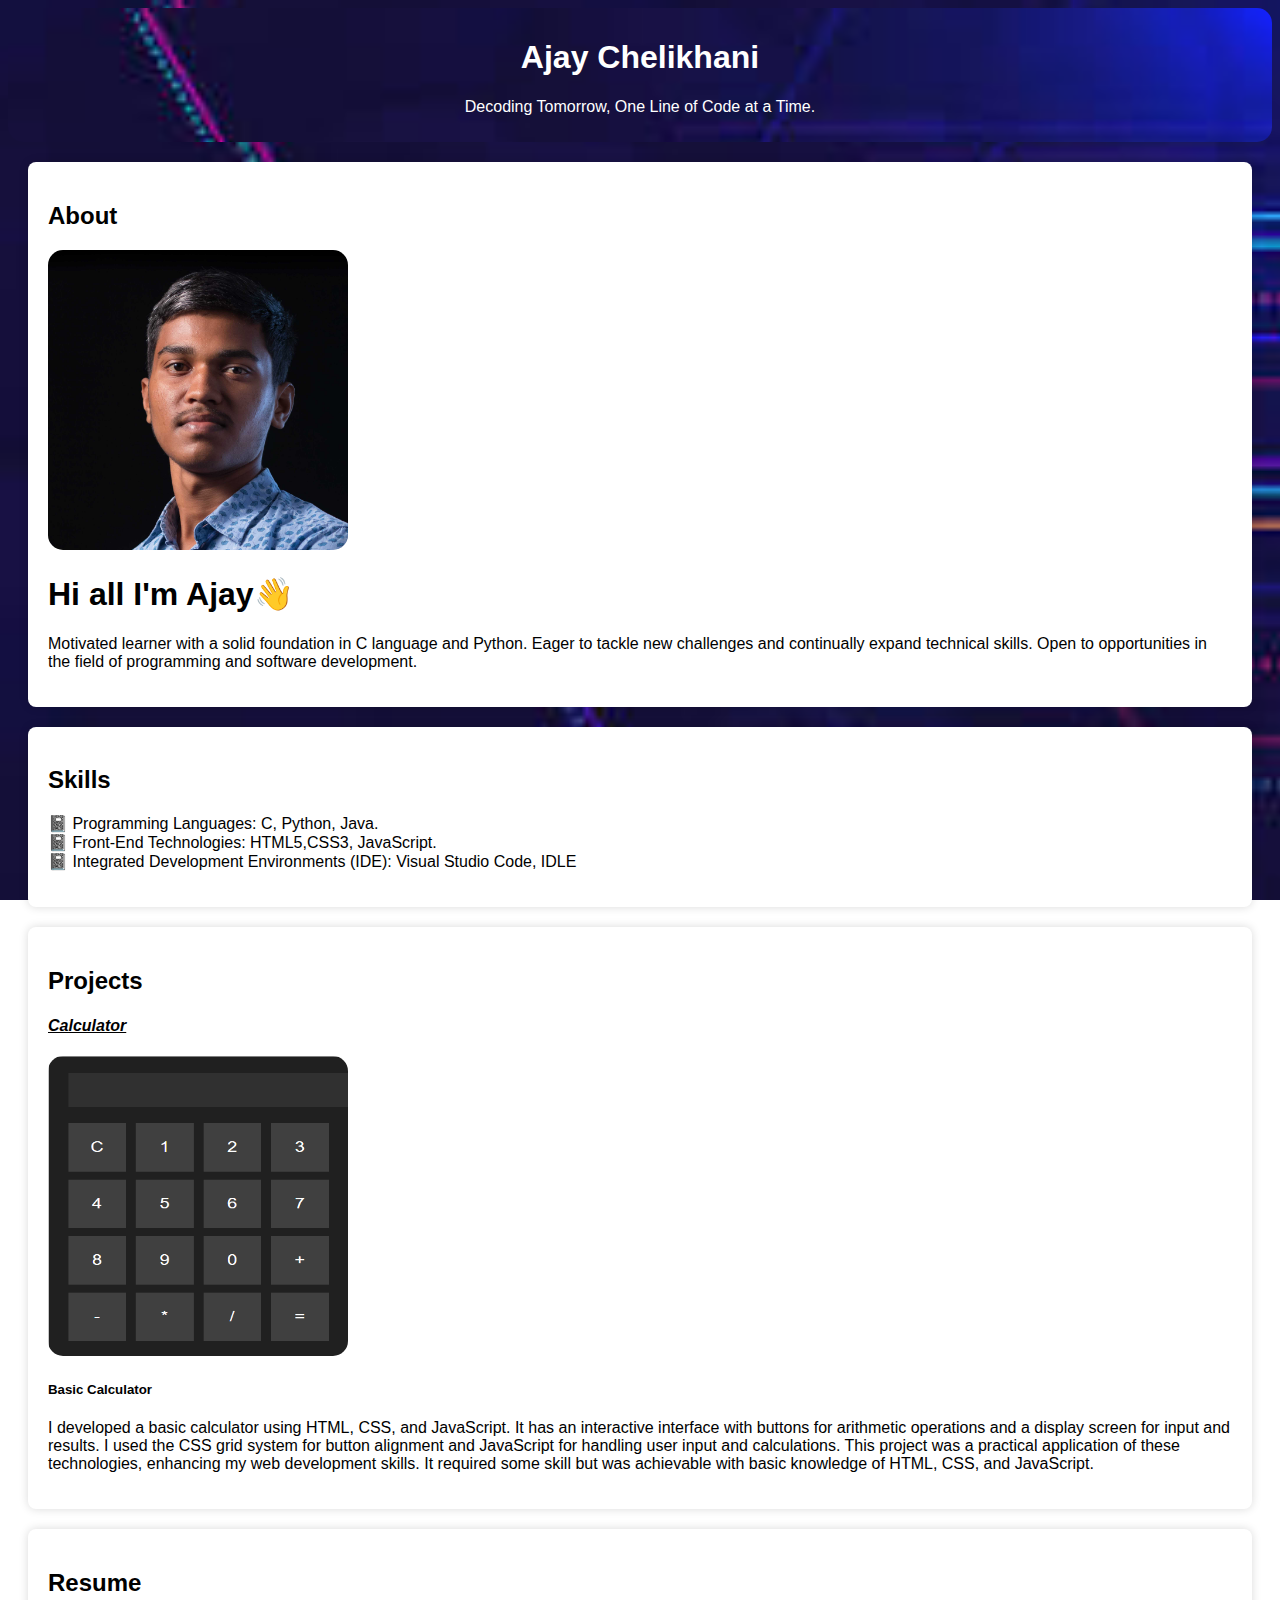
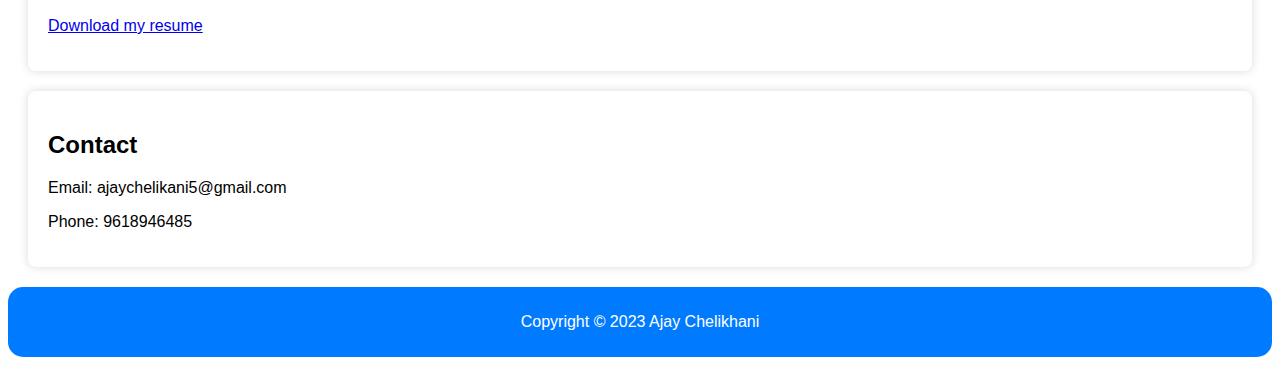
<file: (Level 1) Task 2:- PORTFOLIO/index.html>
<!DOCTYPE html>
<html>
<head>
    <link rel="stylesheet" type="text/css" href="styles.css">
</head>
<body>
    <div id="header">
        <h1>Ajay Chelikhani</h1>
        <p>Decoding Tomorrow, One Line of Code at a Time.</p>
    </div>
    <div id="about">
        <h2>About</h2>
        <img src="22R01A05L4.jpg" alt="Your image" width="300" height="300">
        <p><h1>Hi all I'm Ajay👋</h1></p>
        <p>Motivated learner with a solid foundation in C language and Python. Eager to tackle new challenges and continually expand technical skills. Open to opportunities in the field of programming and software development.</p>
    </div>
    <div id="skills">
        <h2>Skills</h2>
        <p>📓 Programming Languages: C, Python, Java. <br>
            📓 Front-End Technologies: HTML5,CSS3, JavaScript. <br>
            📓 Integrated Development Environments (IDE): Visual Studio Code, IDLE <br>
            </p>
    </div>
    <div id="projects">
        <h2>Projects</h2>
        <h4><em> <u>Calculator</u></em></h4>
        <img src="calcimg.png" alt="Your image1" width="300" height="300">
        <h5>Basic Calculator</h5>
        <p>I developed a basic calculator using HTML, CSS, and JavaScript. It has an interactive interface with buttons for arithmetic operations and a display screen for input and results. I used the CSS grid system for button alignment and JavaScript for handling user input and calculations. This project was a practical application of these technologies, enhancing my web development skills. It required some skill but was achievable with basic knowledge of HTML, CSS, and JavaScript.</p>
        
    </div>
    <div id="resume">
        <h2>Resume</h2>
        <p><a href="AJAY CHELIKHANI.pdf" download>Download my resume</a></p>
    </div>

    <div id="contact">
        <h2>Contact</h2>
        <p>Email: ajaychelikani5@gmail.com</p>
        <p>Phone: 9618946485</p>
    </div>

    <div id="footer">
        <p>Copyright © 2023 Ajay Chelikhani</p>
    </div>
</body>
</html>
</file>
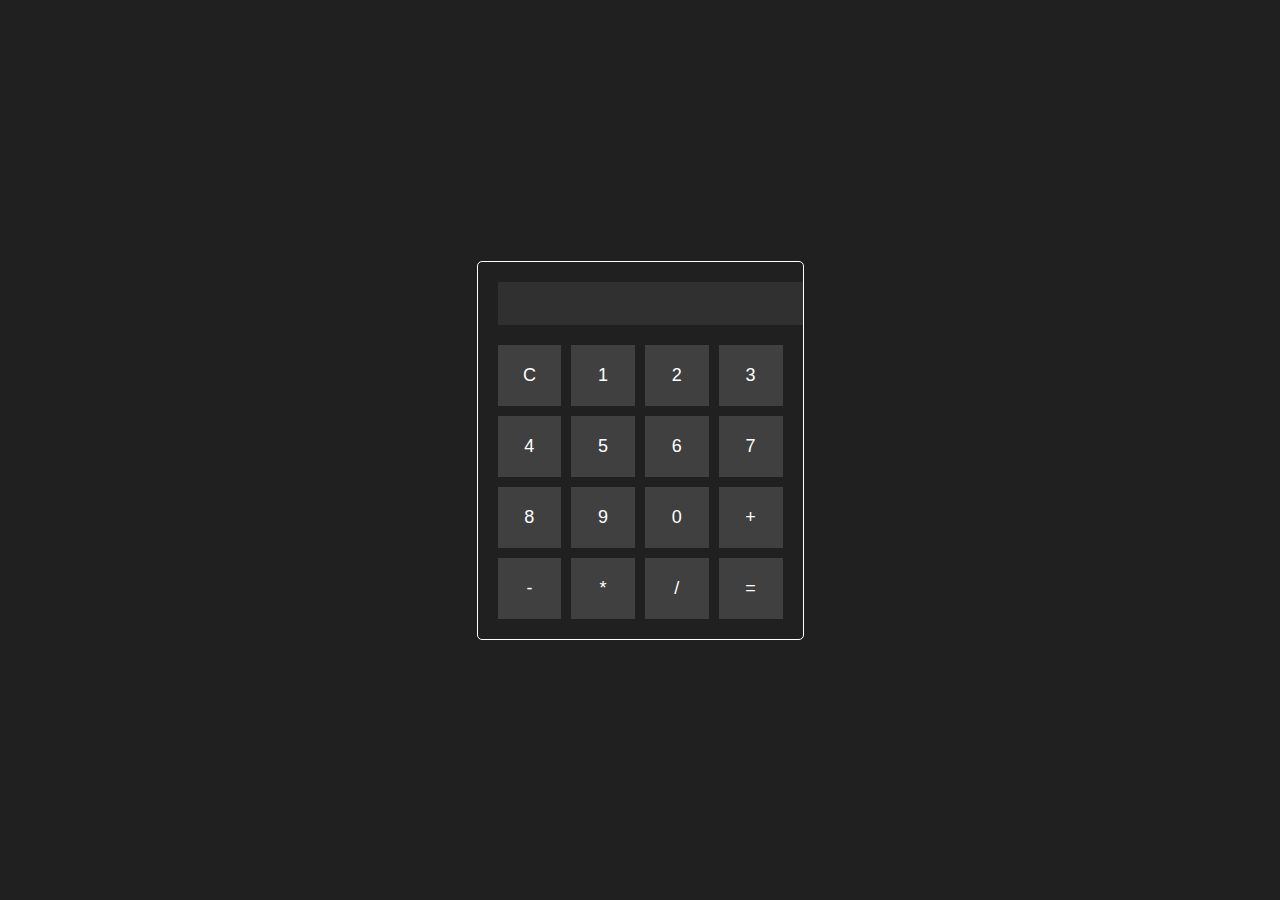
<file: (LEVEL 1) Task 3:- CALCULATOR/index.html>
<!DOCTYPE html>
<html>
<head>
    <link rel="stylesheet" type="text/css" href="styles.css">
</head>
<body>
    <div class="calculator">
        <input type="text" id="display" disabled>
        <div class="buttons">
            <button onclick="clearDisplay()">C</button>
            <button onclick="appendNumber('1')">1</button>
            <button onclick="appendNumber('2')">2</button>
            <button onclick="appendNumber('3')">3</button>
            <button onclick="appendNumber('4')">4</button>
            <button onclick="appendNumber('5')">5</button>
            <button onclick="appendNumber('6')">6</button>
            <button onclick="appendNumber('7')">7</button>
            <button onclick="appendNumber('8')">8</button>
            <button onclick="appendNumber('9')">9</button>
            <button onclick="appendNumber('0')">0</button>
            <button onclick="chooseOperation('+')">+</button>
            <button onclick="chooseOperation('-')">-</button>
            <button onclick="chooseOperation('*')">*</button>
            <button onclick="chooseOperation('/')">/</button>
            <button onclick="compute()">=</button>
        </div>
    </div>
    <script src="script.js"></script>
</body>
</html>
</file>
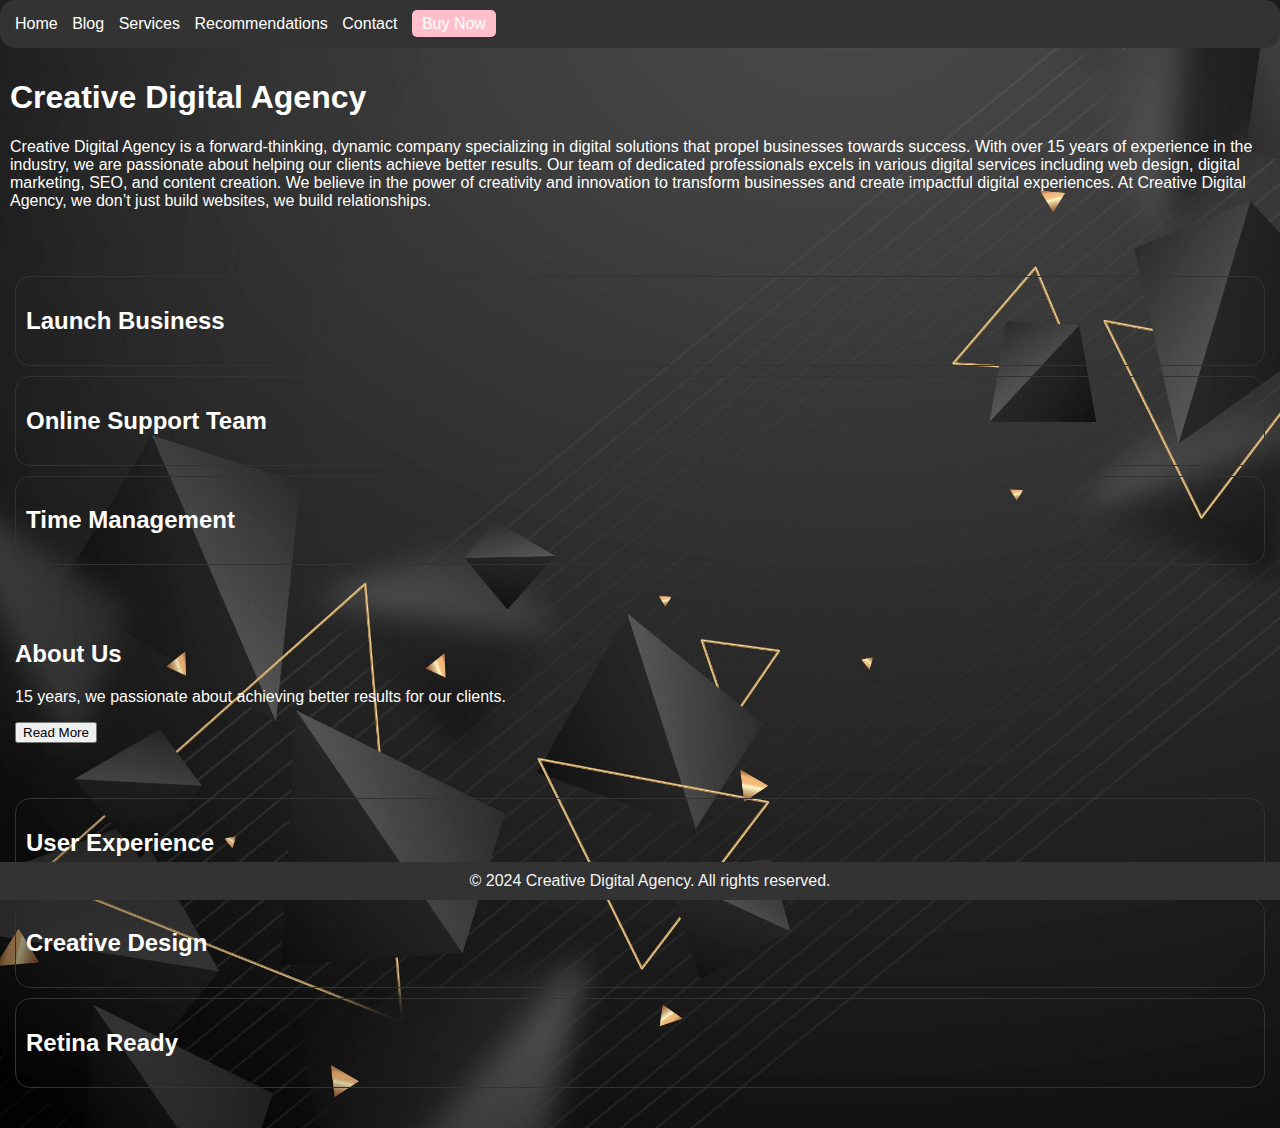
<file: (Level 1) Task1:-LANDING_PAGE/index.html>
<!DOCTYPE html>
<html>
<head>
    <link rel="stylesheet" type="text/css" href="styles.css">
</head>
<body id="body">
    <nav id="navbar">
        <ul>
            <li>Home</li>
            <li>Blog</li>
            <li>Services</li>
            <li>Recommendations</li>
            <li>Contact</li>
            <li class="buy-now">Buy Now</li>
        </ul>
    </nav>
    <header id="header">
        <h1>Creative Digital Agency</h1>
        <p>Creative Digital Agency is a forward-thinking, dynamic company specializing in digital solutions that propel businesses towards success. With over 15 years of experience in the industry, we are passionate about helping our clients achieve better results. Our team of dedicated professionals excels in various digital services including web design, digital marketing, SEO, and content creation. We believe in the power of creativity and innovation to transform businesses and create impactful digital experiences. At Creative Digital Agency, we don’t just build websites, we build relationships.</p>
    </header>
    <section id="services">
        <div class="service">
            <h2>Launch Business</h2>
        </div>
        <div class="service">
            <h2>Online Support Team</h2>
        </div>
        <div class="service">
            <h2>Time Management</h2>
        </div>
    </section>
    <section id="about-us">
        <h2>About Us</h2>
        <p>15 years, we passionate about achieving better results for our clients.</p>
        <button>Read More</button>
    </section>
    <section id="our-services">
        <div class="our-service">
            <h2>User Experience</h2>
        </div>
        <div class="our-service">
            <h2>Creative Design</h2>
        </div>
        <div class="our-service">
            <h2>Retina Ready</h2>
        </div>
    </section>
    <footer id="footer">
        <p>© 2024 Creative Digital Agency. All rights reserved.</p>
    </footer>
</body>
</html>
</file>
<file: (Level 1) Task 2:- PORTFOLIO/styles.css>
body {
    font-family: Arial, sans-serif;
    background-image: url('download.jpeg');
    background-repeat: no-repeat;
    background-attachment: fixed;
    background-size: cover;
}

#header {
    text-align: center;
    padding: 10px;
    background-color: #007BFF;border-radius: 15px;
    color: white;
    background-image: url('download.jpeg');
    background-size: cover;
}

#about, #skills, #projects, #resume, #contact {
    margin: 20px;
    background-color: #fff;
    border-radius: 8px;
    box-shadow: 0 0 10px rgba(0,0,0,0.15);
    padding: 20px;
}

#footer {
    text-align: center;
    padding: 10px;
    background-color: #007BFF;
    border-radius: 15px;
    color: white;
}
img{
    border-radius: 15px;
}
</file>
<file: (LEVEL 1) Task 3:- CALCULATOR/styles.css>
body {
    display: flex;
    justify-content: center;
    align-items: center;
    height: 100vh;
    margin: 0;
    background-color: #202020;
    font-family: Arial, sans-serif;
}
.calculator {
    border: 1px solid white;
    border-radius: 5px;
    padding: 20px;
    color: white;
}
.buttons {
    display: grid;
    grid-template-columns: repeat(4, 1fr);
    gap: 10px;
    margin-top: 20px;
}
button {
    padding: 20px;
    font-size: 18px;
    border: none;
    background-color: #404040;
    color: white;
}
input {
    width: 100%;
    padding: 10px;
    font-size: 20px;
    background-color: #303030;
    color: white;
    border: none;
}
</file>
<file: (Level 1) Task1:-LANDING_PAGE/styles.css>
body {
    background-image: url("background2.jpg");
    background-repeat: no-repeat;
    background-size: cover;
    font-family: Arial, sans-serif;
    margin: 0;
    padding: 0;
    background-color: #f4f4f4;
}

#navbar {
    background-color: #333;
    color: white;
    padding: 15px;
    border-radius: 15px;
}

#navbar ul {
    list-style-type: none;
    padding: 0;
    margin: 0;
}

#navbar li {
    display: inline;
    margin-right: 10px;
}

.buy-now {
    background-color: pink;
    padding: 5px 10px;
    border-radius: 5px;
}

#header {
    background-color: #f4f4f4;
    color:white;
    padding: 10px;
    margin-bottom: 15px;
    background-color: rgba(255, 255, 255, 0);
}

#services, #about-us, #our-services {
    margin: 15px 0;
    padding: 15px;
    background-color: white;
    color:white;
    border-radius: 15px;
    background-color: rgba(255, 255, 255, 0);

}

.service, .our-service {
    border: 1px solid #333;
    padding: 10px;
    margin: 10px 0;
    border-radius: 15px;
    
}

#footer {
    background-color: #333;
    color: white;
    text-align: center;
    padding: 10px;
    position: fixed;
    bottom: 0;
    width: 100%;

}

#footer p {
    margin: 0;
    color: #f4f4f4;
}
</file>
